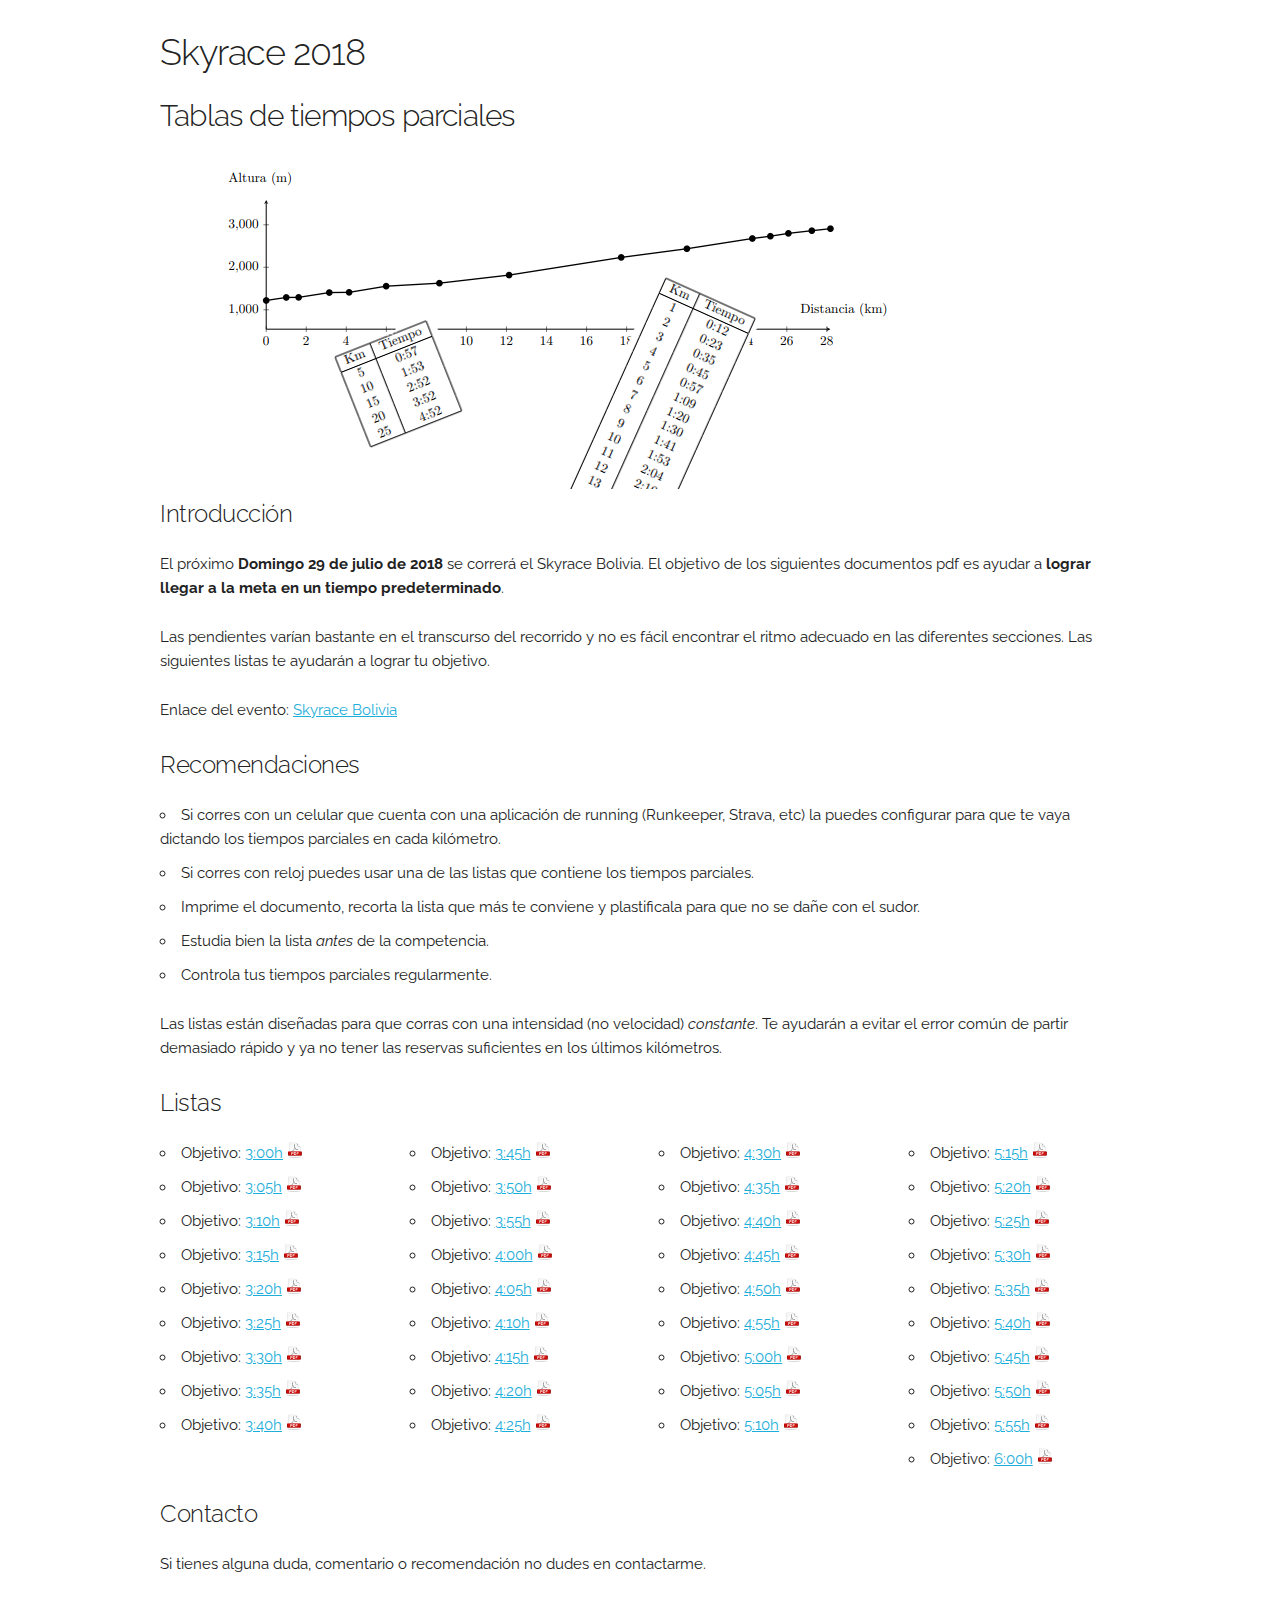
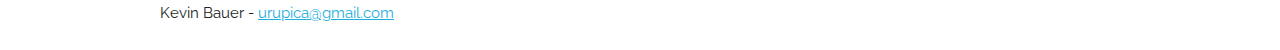
<file: pacer/index.html>
<!DOCTYPE html>
<html lang="en">
<head>

  <!-- Basic Page Needs
  –––––––––––––––––––––––––––––––––––––––––––––––––– -->
  <meta charset="utf-8">
  <title>Tiempos parciales - Skyrace 2018</title>
  <meta name="description" content="">
  <meta name="author" content="Kevin Bauer" >

  <!-- Mobile Specific Metas
  –––––––––––––––––––––––––––––––––––––––––––––––––– -->
  <meta name="viewport" content="width=device-width, initial-scale=1">

  <!-- FONT
  –––––––––––––––––––––––––––––––––––––––––––––––––– -->
  <link href="//fonts.googleapis.com/css?family=Raleway:400,300,600" rel="stylesheet" type="text/css">

  <!-- CSS
  –––––––––––––––––––––––––––––––––––––––––––––––––– -->
  <link rel="stylesheet" href="css/normalize.css">
  <link rel="stylesheet" href="css/skeleton.css">

  <!-- Favicon
  –––––––––––––––––––––––––––––––––––––––––––––––––– -->
  <link rel="icon" type="image/png" href="images/favicon.png">

  <!-- Facebook preview imagee
  –––––––––––––––––––––––––––––––––––––––––––––––––– -->
  <meta property="og:image" content="images/banner.png"/>

</head>
<body>

  <!-- Primary Page Layout
  –––––––––––––––––––––––––––––––––––––––––––––––––– -->
  <div class="container">
    <div class="row">
      <div class="twelve column" style="margin-top: 3%">
        <h3>Skyrace 2018</h3>
        <h4>Tablas de tiempos parciales</h4>
        <img class="u-max-full-width" src="images/banner.png" alt="Banner"/>
        <h5>Introducción</h5>
        <p>El próximo <b>Domingo 29 de julio de 2018</b> se correrá el Skyrace Bolivia. El objetivo de los siguientes documentos pdf es ayudar a <b>lograr llegar a la meta en un tiempo predeterminado</b>.</p>
        <p>Las pendientes varían bastante en el transcurso del recorrido y no es fácil encontrar el ritmo adecuado en las diferentes secciones. Las siguientes listas te ayudarán a lograr tu objetivo.</p>
        <p>Enlace del evento: <a href="http://www.i3impactosocial.com/our-solutions/deporte-x-bolivia">Skyrace Bolivia</a></p>
        <h5>Recomendaciones</h5>
        <ul>
          <li>Si corres con un celular que cuenta con una aplicación de running (Runkeeper, Strava, etc) la puedes configurar para que te vaya dictando los tiempos parciales en cada kilómetro.</li>
          <li>Si corres con reloj puedes usar una de las listas que contiene los tiempos parciales.</li>
          <li>Imprime el documento, recorta la lista que más te conviene y plastificala para que no se dañe con el sudor.</li>
          <li>Estudia bien la lista <i>antes</i> de la competencia.</li>
          <li>Controla tus tiempos parciales regularmente.</li>
        </ul>
        <p>Las listas están diseñadas para que corras con una intensidad (no velocidad) <i>constante</i>. Te ayudarán a evitar el error común de partir demasiado rápido y ya no tener las reservas suficientes en los últimos kilómetros.</p>
        <h5>Listas</h5>
      </div>
    </div>
    <div class="row">
      <div class="three columns">
        <ul>
          <li>Objetivo: <a href="https://github.com/urupica/pacer/blob/master/skyrace_2018/skyrace_2018_3_00.pdf?raw=true" download>3:00h</a> <img src="images/pdf_icon.png"/></li>
          <li>Objetivo: <a href="https://github.com/urupica/pacer/blob/master/skyrace_2018/skyrace_2018_3_05.pdf?raw=true" download>3:05h</a> <img src="images/pdf_icon.png"/></li>
          <li>Objetivo: <a href="https://github.com/urupica/pacer/blob/master/skyrace_2018/skyrace_2018_3_10.pdf?raw=true" download>3:10h</a> <img src="images/pdf_icon.png"/></li>
          <li>Objetivo: <a href="https://github.com/urupica/pacer/blob/master/skyrace_2018/skyrace_2018_3_15.pdf?raw=true" download>3:15h</a> <img src="images/pdf_icon.png"/></li>
          <li>Objetivo: <a href="https://github.com/urupica/pacer/blob/master/skyrace_2018/skyrace_2018_3_20.pdf?raw=true" download>3:20h</a> <img src="images/pdf_icon.png"/></li>
          <li>Objetivo: <a href="https://github.com/urupica/pacer/blob/master/skyrace_2018/skyrace_2018_3_25.pdf?raw=true" download>3:25h</a> <img src="images/pdf_icon.png"/></li>
          <li>Objetivo: <a href="https://github.com/urupica/pacer/blob/master/skyrace_2018/skyrace_2018_3_30.pdf?raw=true" download>3:30h</a> <img src="images/pdf_icon.png"/></li>
          <li>Objetivo: <a href="https://github.com/urupica/pacer/blob/master/skyrace_2018/skyrace_2018_3_35.pdf?raw=true" download>3:35h</a> <img src="images/pdf_icon.png"/></li>
          <li>Objetivo: <a href="https://github.com/urupica/pacer/blob/master/skyrace_2018/skyrace_2018_3_40.pdf?raw=true" download>3:40h</a> <img src="images/pdf_icon.png"/></li>
        </ul>
      </div>
      <div class="three columns">
        <ul>
          <li>Objetivo: <a href="https://github.com/urupica/pacer/blob/master/skyrace_2018/skyrace_2018_3_45.pdf?raw=true" download>3:45h</a> <img src="images/pdf_icon.png"/></li>
          <li>Objetivo: <a href="https://github.com/urupica/pacer/blob/master/skyrace_2018/skyrace_2018_3_50.pdf?raw=true" download>3:50h</a> <img src="images/pdf_icon.png"/></li>
          <li>Objetivo: <a href="https://github.com/urupica/pacer/blob/master/skyrace_2018/skyrace_2018_3_55.pdf?raw=true" download>3:55h</a> <img src="images/pdf_icon.png"/></li>
          <li>Objetivo: <a href="https://github.com/urupica/pacer/blob/master/skyrace_2018/skyrace_2018_4_00.pdf?raw=true" download>4:00h</a> <img src="images/pdf_icon.png"/></li>
          <li>Objetivo: <a href="https://github.com/urupica/pacer/blob/master/skyrace_2018/skyrace_2018_4_05.pdf?raw=true" download>4:05h</a> <img src="images/pdf_icon.png"/></li>
          <li>Objetivo: <a href="https://github.com/urupica/pacer/blob/master/skyrace_2018/skyrace_2018_4_10.pdf?raw=true" download>4:10h</a> <img src="images/pdf_icon.png"/></li>
          <li>Objetivo: <a href="https://github.com/urupica/pacer/blob/master/skyrace_2018/skyrace_2018_4_15.pdf?raw=true" download>4:15h</a> <img src="images/pdf_icon.png"/></li>
          <li>Objetivo: <a href="https://github.com/urupica/pacer/blob/master/skyrace_2018/skyrace_2018_4_20.pdf?raw=true" download>4:20h</a> <img src="images/pdf_icon.png"/></li>
          <li>Objetivo: <a href="https://github.com/urupica/pacer/blob/master/skyrace_2018/skyrace_2018_4_25.pdf?raw=true" download>4:25h</a> <img src="images/pdf_icon.png"/></li>
        </ul>
      </div>
      <div class="three columns">
        <ul>
          <li>Objetivo: <a href="https://github.com/urupica/pacer/blob/master/skyrace_2018/skyrace_2018_4_30.pdf?raw=true" download>4:30h</a> <img src="images/pdf_icon.png"/></li>
          <li>Objetivo: <a href="https://github.com/urupica/pacer/blob/master/skyrace_2018/skyrace_2018_4_35.pdf?raw=true" download>4:35h</a> <img src="images/pdf_icon.png"/></li>
          <li>Objetivo: <a href="https://github.com/urupica/pacer/blob/master/skyrace_2018/skyrace_2018_4_40.pdf?raw=true" download>4:40h</a> <img src="images/pdf_icon.png"/></li>
          <li>Objetivo: <a href="https://github.com/urupica/pacer/blob/master/skyrace_2018/skyrace_2018_4_45.pdf?raw=true" download>4:45h</a> <img src="images/pdf_icon.png"/></li>
          <li>Objetivo: <a href="https://github.com/urupica/pacer/blob/master/skyrace_2018/skyrace_2018_4_50.pdf?raw=true" download>4:50h</a> <img src="images/pdf_icon.png"/></li>
          <li>Objetivo: <a href="https://github.com/urupica/pacer/blob/master/skyrace_2018/skyrace_2018_4_55.pdf?raw=true" download>4:55h</a> <img src="images/pdf_icon.png"/></li>
          <li>Objetivo: <a href="https://github.com/urupica/pacer/blob/master/skyrace_2018/skyrace_2018_5_00.pdf?raw=true" download>5:00h</a> <img src="images/pdf_icon.png"/></li>
          <li>Objetivo: <a href="https://github.com/urupica/pacer/blob/master/skyrace_2018/skyrace_2018_5_05.pdf?raw=true" download>5:05h</a> <img src="images/pdf_icon.png"/></li>
          <li>Objetivo: <a href="https://github.com/urupica/pacer/blob/master/skyrace_2018/skyrace_2018_5_10.pdf?raw=true" download>5:10h</a> <img src="images/pdf_icon.png"/></li>
        </ul>
      </div>
      <div class="three columns">
        <ul>
          <li>Objetivo: <a href="https://github.com/urupica/pacer/blob/master/skyrace_2018/skyrace_2018_5_15.pdf?raw=true" download>5:15h</a> <img src="images/pdf_icon.png"/></li>
          <li>Objetivo: <a href="https://github.com/urupica/pacer/blob/master/skyrace_2018/skyrace_2018_5_20.pdf?raw=true" download>5:20h</a> <img src="images/pdf_icon.png"/></li>
          <li>Objetivo: <a href="https://github.com/urupica/pacer/blob/master/skyrace_2018/skyrace_2018_5_25.pdf?raw=true" download>5:25h</a> <img src="images/pdf_icon.png"/></li>
          <li>Objetivo: <a href="https://github.com/urupica/pacer/blob/master/skyrace_2018/skyrace_2018_5_30.pdf?raw=true" download>5:30h</a> <img src="images/pdf_icon.png"/></li>
          <li>Objetivo: <a href="https://github.com/urupica/pacer/blob/master/skyrace_2018/skyrace_2018_5_35.pdf?raw=true" download>5:35h</a> <img src="images/pdf_icon.png"/></li>
          <li>Objetivo: <a href="https://github.com/urupica/pacer/blob/master/skyrace_2018/skyrace_2018_5_40.pdf?raw=true" download>5:40h</a> <img src="images/pdf_icon.png"/></li>
          <li>Objetivo: <a href="https://github.com/urupica/pacer/blob/master/skyrace_2018/skyrace_2018_5_45.pdf?raw=true" download>5:45h</a> <img src="images/pdf_icon.png"/></li>
          <li>Objetivo: <a href="https://github.com/urupica/pacer/blob/master/skyrace_2018/skyrace_2018_5_50.pdf?raw=true" download>5:50h</a> <img src="images/pdf_icon.png"/></li>
          <li>Objetivo: <a href="https://github.com/urupica/pacer/blob/master/skyrace_2018/skyrace_2018_5_55.pdf?raw=true" download>5:55h</a> <img src="images/pdf_icon.png"/></li>
          <li>Objetivo: <a href="https://github.com/urupica/pacer/blob/master/skyrace_2018/skyrace_2018_6_00.pdf?raw=true" download>6:00h</a> <img src="images/pdf_icon.png"/></li>
        </ul>
      </div>
    </div>
    <div class="row">
      <div class="twelve column">
      <h5>Contacto</h5>
      <!-- obfuscated with http://wbwip.com/wbw/emailencoder.html  -  mailto:foo@bar.com -->
      <p>Si tienes alguna duda, comentario o recomendación no dudes en contactarme.</p>
      <p>Kevin Bauer - <a href="mailto:&#117;&#114;&#117;&#112;&#105;&#099;&#097;&#064;&#103;&#109;&#097;&#105;&#108;&#046;&#099;&#111;&#109;">&#117;&#114;&#117;&#112;&#105;&#099;&#097;&#064;&#103;&#109;&#097;&#105;&#108;&#046;&#099;&#111;&#109;</a></p>
      </div>
    </div>
  </div>

<!-- End Document
  –––––––––––––––––––––––––––––––––––––––––––––––––– -->
</body>
</html>
</file>
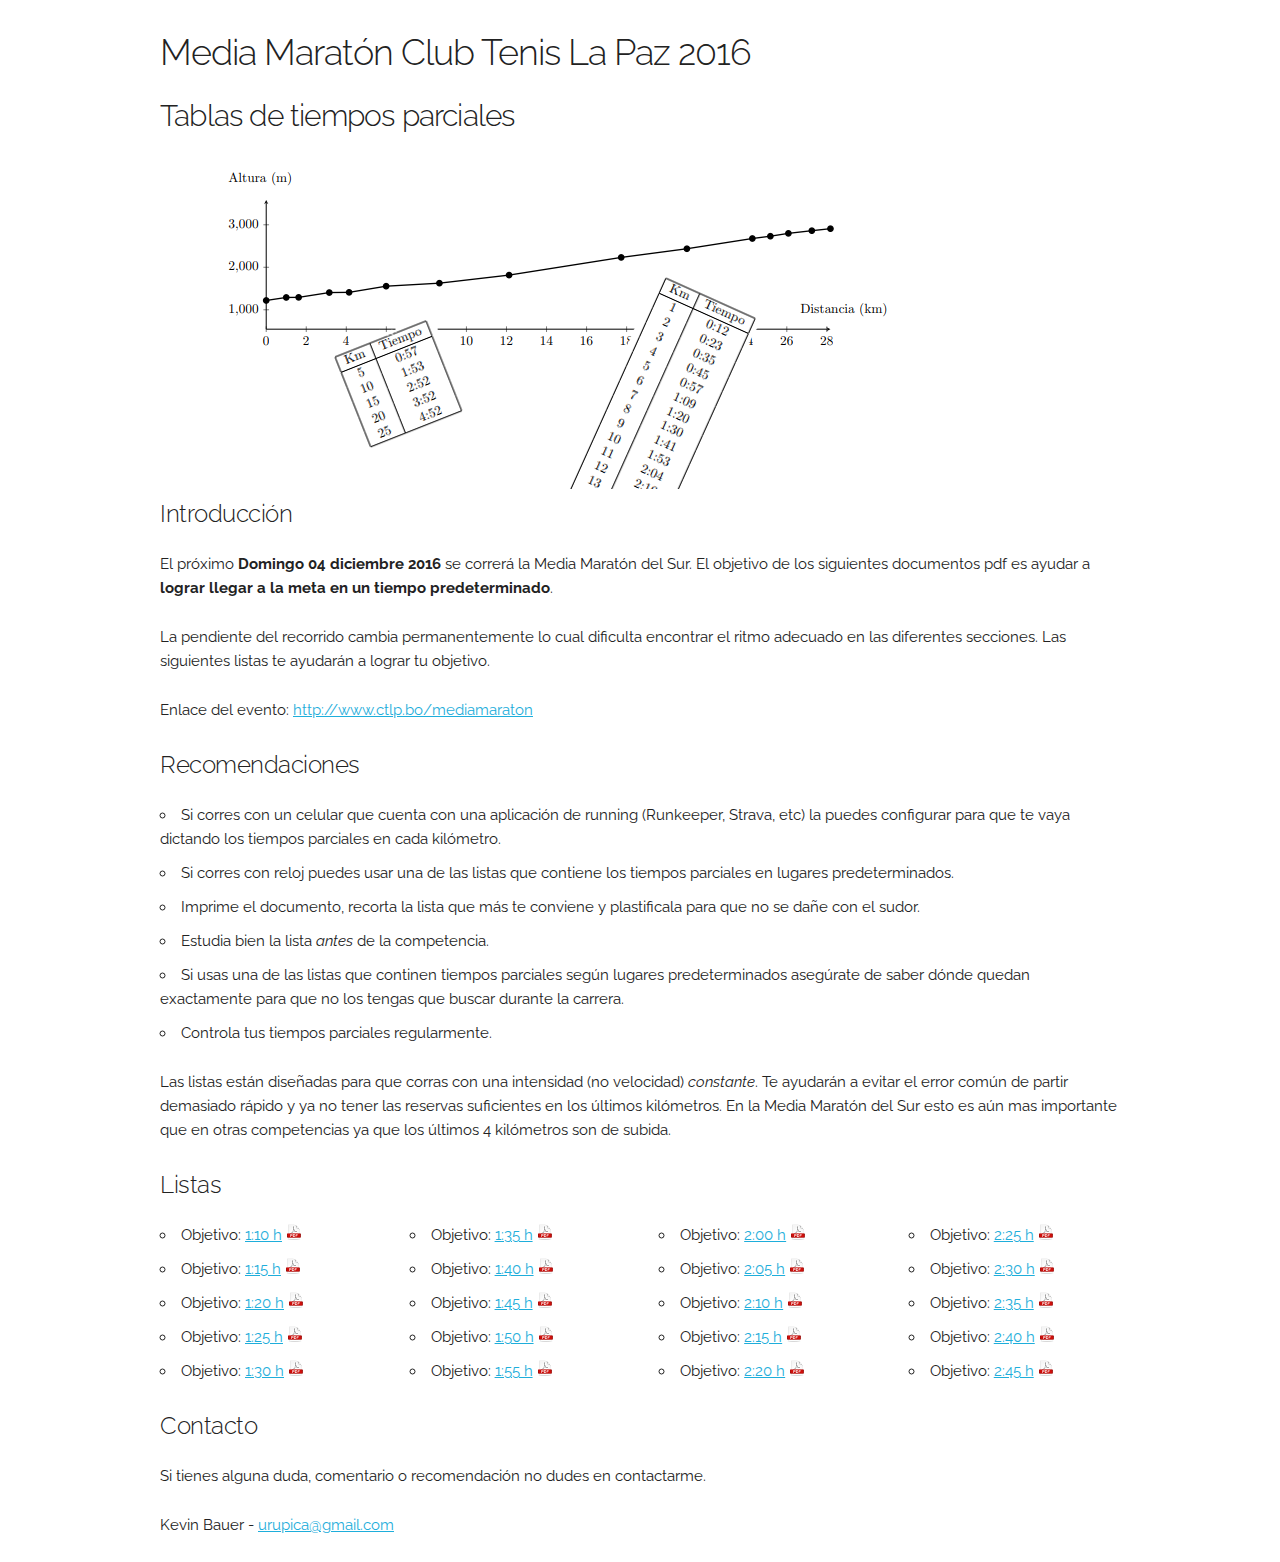
<file: pacer/index_old.html>
<!DOCTYPE html>
<html lang="en">
<head>

  <!-- Basic Page Needs
  –––––––––––––––––––––––––––––––––––––––––––––––––– -->
  <meta charset="utf-8">
  <title>Tiempos parciales - Media Maratón Club Tenis La Paz 2016</title>
  <meta name="description" content="">
  <meta name="author" content="Kevin Bauer" >

  <!-- Mobile Specific Metas
  –––––––––––––––––––––––––––––––––––––––––––––––––– -->
  <meta name="viewport" content="width=device-width, initial-scale=1">

  <!-- FONT
  –––––––––––––––––––––––––––––––––––––––––––––––––– -->
  <link href="//fonts.googleapis.com/css?family=Raleway:400,300,600" rel="stylesheet" type="text/css">

  <!-- CSS
  –––––––––––––––––––––––––––––––––––––––––––––––––– -->
  <link rel="stylesheet" href="css/normalize.css">
  <link rel="stylesheet" href="css/skeleton.css">

  <!-- Favicon
  –––––––––––––––––––––––––––––––––––––––––––––––––– -->
  <link rel="icon" type="image/png" href="images/favicon.png">

  <!-- Facebook preview imagee
  –––––––––––––––––––––––––––––––––––––––––––––––––– -->
  <meta property="og:image" content="images/banner.png"/>

</head>
<body>

  <!-- Primary Page Layout
  –––––––––––––––––––––––––––––––––––––––––––––––––– -->
  <div class="container">
    <div class="row">
      <div class="twelve column" style="margin-top: 3%">
        <h3>Media Maratón Club Tenis La Paz 2016</h3>
        <h4>Tablas de tiempos parciales</h4>
        <img class="u-max-full-width" src="images/banner.png" alt="Banner"/>
        <h5>Introducción</h5>
        <p>El próximo <b>Domingo 04 diciembre 2016</b> se correrá la Media Maratón del Sur. El objetivo de los siguientes documentos pdf es ayudar a <b>lograr llegar a la meta en un tiempo predeterminado</b>.</p>
        <p>La pendiente del recorrido cambia permanentemente lo cual dificulta encontrar el ritmo adecuado en las diferentes secciones. Las siguientes listas te ayudarán a lograr tu objetivo.</p>
        <p>Enlace del evento: <a href="http://www.ctlp.bo/mediamaraton">http://www.ctlp.bo/mediamaraton</a></p>
        <h5>Recomendaciones</h5>
        <ul>
          <li>Si corres con un celular que cuenta con una aplicación de running (Runkeeper, Strava, etc) la puedes configurar para que te vaya dictando los tiempos parciales en cada kilómetro.</li>
          <li>Si corres con reloj puedes usar una de las listas que contiene los tiempos parciales en lugares predeterminados.</li>
          <li>Imprime el documento, recorta la lista que más te conviene y plastificala para que no se dañe con el sudor.</li>
          <li>Estudia bien la lista <i>antes</i> de la competencia.</li>
          <li>Si usas una de las listas que continen tiempos parciales según lugares predeterminados asegúrate de saber dónde quedan exactamente para que no los tengas que buscar durante la carrera.</li>
          <li>Controla tus tiempos parciales regularmente.</li>
        </ul>
        <p>Las listas están diseñadas para que corras con una intensidad (no velocidad) <i>constante</i>. Te ayudarán a evitar el error común de partir demasiado rápido y ya no tener las reservas suficientes en los últimos kilómetros. En la Media Maratón del Sur esto es aún mas importante que en otras competencias ya que los últimos 4 kilómetros son de subida.</p> 
        <h5>Listas</h5>
      </div>
    </div>
    <div class="row">
      <div class="three columns">
        <ul>
          <li>Objetivo: <a href="https://github.com/urupica/pacer/blob/master/ctlp_2016/ctlp_2016_1_10.pdf?raw=true" download>1:10 h</a> <img src="images/pdf_icon.png"/></li>
          <li>Objetivo: <a href="https://github.com/urupica/pacer/blob/master/ctlp_2016/ctlp_2016_1_15.pdf?raw=true" download>1:15 h</a> <img src="images/pdf_icon.png"/></li>
          <li>Objetivo: <a href="https://github.com/urupica/pacer/blob/master/ctlp_2016/ctlp_2016_1_20.pdf?raw=true" download>1:20 h</a> <img src="images/pdf_icon.png"/></li>
          <li>Objetivo: <a href="https://github.com/urupica/pacer/blob/master/ctlp_2016/ctlp_2016_1_25.pdf?raw=true" download>1:25 h</a> <img src="images/pdf_icon.png"/></li>
          <li>Objetivo: <a href="https://github.com/urupica/pacer/blob/master/ctlp_2016/ctlp_2016_1_30.pdf?raw=true" download>1:30 h</a> <img src="images/pdf_icon.png"/></li>
        </ul>
      </div>
      <div class="three columns">
        <ul>
          <li>Objetivo: <a href="https://github.com/urupica/pacer/blob/master/ctlp_2016/ctlp_2016_1_35.pdf?raw=true" download>1:35 h</a> <img src="images/pdf_icon.png"/></li>
          <li>Objetivo: <a href="https://github.com/urupica/pacer/blob/master/ctlp_2016/ctlp_2016_1_40.pdf?raw=true" download>1:40 h</a> <img src="images/pdf_icon.png"/></li>
          <li>Objetivo: <a href="https://github.com/urupica/pacer/blob/master/ctlp_2016/ctlp_2016_1_45.pdf?raw=true" download>1:45 h</a> <img src="images/pdf_icon.png"/></li>
          <li>Objetivo: <a href="https://github.com/urupica/pacer/blob/master/ctlp_2016/ctlp_2016_1_50.pdf?raw=true" download>1:50 h</a> <img src="images/pdf_icon.png"/></li>
          <li>Objetivo: <a href="https://github.com/urupica/pacer/blob/master/ctlp_2016/ctlp_2016_1_55.pdf?raw=true" download>1:55 h</a> <img src="images/pdf_icon.png"/></li>
        </ul>
      </div>
      <div class="three columns">
        <ul>
          <li>Objetivo: <a href="https://github.com/urupica/pacer/blob/master/ctlp_2016/ctlp_2016_2_00.pdf?raw=true" download>2:00 h</a> <img src="images/pdf_icon.png"/></li>
          <li>Objetivo: <a href="https://github.com/urupica/pacer/blob/master/ctlp_2016/ctlp_2016_2_05.pdf?raw=true" download>2:05 h</a> <img src="images/pdf_icon.png"/></li>
          <li>Objetivo: <a href="https://github.com/urupica/pacer/blob/master/ctlp_2016/ctlp_2016_2_10.pdf?raw=true" download>2:10 h</a> <img src="images/pdf_icon.png"/></li>
          <li>Objetivo: <a href="https://github.com/urupica/pacer/blob/master/ctlp_2016/ctlp_2016_2_15.pdf?raw=true" download>2:15 h</a> <img src="images/pdf_icon.png"/></li>
          <li>Objetivo: <a href="https://github.com/urupica/pacer/blob/master/ctlp_2016/ctlp_2016_2_20.pdf?raw=true" download>2:20 h</a> <img src="images/pdf_icon.png"/></li>
        </ul>
      </div>
      <div class="three columns">
        <ul>
          <li>Objetivo: <a href="https://github.com/urupica/pacer/blob/master/ctlp_2016/ctlp_2016_2_25.pdf?raw=true" download>2:25 h</a> <img src="images/pdf_icon.png"/></li>
          <li>Objetivo: <a href="https://github.com/urupica/pacer/blob/master/ctlp_2016/ctlp_2016_2_30.pdf?raw=true" download>2:30 h</a> <img src="images/pdf_icon.png"/></li>
          <li>Objetivo: <a href="https://github.com/urupica/pacer/blob/master/ctlp_2016/ctlp_2016_2_35.pdf?raw=true" download>2:35 h</a> <img src="images/pdf_icon.png"/></li>
          <li>Objetivo: <a href="https://github.com/urupica/pacer/blob/master/ctlp_2016/ctlp_2016_2_40.pdf?raw=true" download>2:40 h</a> <img src="images/pdf_icon.png"/></li>
          <li>Objetivo: <a href="https://github.com/urupica/pacer/blob/master/ctlp_2016/ctlp_2016_2_45.pdf?raw=true" download>2:45 h</a> <img src="images/pdf_icon.png"/></li>
        </ul>
      </div>
    </div>
    <div class="row">
      <div class="twelve column">
      <h5>Contacto</h5>
      <!-- obfuscated with http://wbwip.com/wbw/emailencoder.html  -  mailto:foo@bar.com -->
      <p>Si tienes alguna duda, comentario o recomendación no dudes en contactarme.</p>
      <p>Kevin Bauer - <a href="mailto:&#117;&#114;&#117;&#112;&#105;&#099;&#097;&#064;&#103;&#109;&#097;&#105;&#108;&#046;&#099;&#111;&#109;">&#117;&#114;&#117;&#112;&#105;&#099;&#097;&#064;&#103;&#109;&#097;&#105;&#108;&#046;&#099;&#111;&#109;</a></p>
      </div>
    </div>
  </div>

<!-- End Document
  –––––––––––––––––––––––––––––––––––––––––––––––––– -->
</body>
</html>
</file>
<file: pacer/css/skeleton.css>
/*
* Skeleton V2.0.4
* Copyright 2014, Dave Gamache
* www.getskeleton.com
* Free to use under the MIT license.
* http://www.opensource.org/licenses/mit-license.php
* 12/29/2014
*/


/* Table of contents
––––––––––––––––––––––––––––––––––––––––––––––––––
- Grid
- Base Styles
- Typography
- Links
- Buttons
- Forms
- Lists
- Code
- Tables
- Spacing
- Utilities
- Clearing
- Media Queries
*/


/* Grid
–––––––––––––––––––––––––––––––––––––––––––––––––– */
.container {
  position: relative;
  width: 100%;
  max-width: 960px;
  margin: 0 auto;
  padding: 0 20px;
  box-sizing: border-box; }
.column,
.columns {
  width: 100%;
  float: left;
  box-sizing: border-box; }

/* For devices larger than 400px */
@media (min-width: 400px) {
  .container {
    width: 85%;
    padding: 0; }
}

/* For devices larger than 550px */
@media (min-width: 550px) {
  .container {
    width: 80%; }
  .column,
  .columns {
    margin-left: 4%; }
  .column:first-child,
  .columns:first-child {
    margin-left: 0; }

  .one.column,
  .one.columns                    { width: 4.66666666667%; }
  .two.columns                    { width: 13.3333333333%; }
  .three.columns                  { width: 22%;            }
  .four.columns                   { width: 30.6666666667%; }
  .five.columns                   { width: 39.3333333333%; }
  .six.columns                    { width: 48%;            }
  .seven.columns                  { width: 56.6666666667%; }
  .eight.columns                  { width: 65.3333333333%; }
  .nine.columns                   { width: 74.0%;          }
  .ten.columns                    { width: 82.6666666667%; }
  .eleven.columns                 { width: 91.3333333333%; }
  .twelve.columns                 { width: 100%; margin-left: 0; }

  .one-third.column               { width: 30.6666666667%; }
  .two-thirds.column              { width: 65.3333333333%; }

  .one-half.column                { width: 48%; }

  /* Offsets */
  .offset-by-one.column,
  .offset-by-one.columns          { margin-left: 8.66666666667%; }
  .offset-by-two.column,
  .offset-by-two.columns          { margin-left: 17.3333333333%; }
  .offset-by-three.column,
  .offset-by-three.columns        { margin-left: 26%;            }
  .offset-by-four.column,
  .offset-by-four.columns         { margin-left: 34.6666666667%; }
  .offset-by-five.column,
  .offset-by-five.columns         { margin-left: 43.3333333333%; }
  .offset-by-six.column,
  .offset-by-six.columns          { margin-left: 52%;            }
  .offset-by-seven.column,
  .offset-by-seven.columns        { margin-left: 60.6666666667%; }
  .offset-by-eight.column,
  .offset-by-eight.columns        { margin-left: 69.3333333333%; }
  .offset-by-nine.column,
  .offset-by-nine.columns         { margin-left: 78.0%;          }
  .offset-by-ten.column,
  .offset-by-ten.columns          { margin-left: 86.6666666667%; }
  .offset-by-eleven.column,
  .offset-by-eleven.columns       { margin-left: 95.3333333333%; }

  .offset-by-one-third.column,
  .offset-by-one-third.columns    { margin-left: 34.6666666667%; }
  .offset-by-two-thirds.column,
  .offset-by-two-thirds.columns   { margin-left: 69.3333333333%; }

  .offset-by-one-half.column,
  .offset-by-one-half.columns     { margin-left: 52%; }

}


/* Base Styles
–––––––––––––––––––––––––––––––––––––––––––––––––– */
/* NOTE
html is set to 62.5% so that all the REM measurements throughout Skeleton
are based on 10px sizing. So basically 1.5rem = 15px :) */
html {
  font-size: 62.5%; }
body {
  font-size: 1.5em; /* currently ems cause chrome bug misinterpreting rems on body element */
  line-height: 1.6;
  font-weight: 400;
  font-family: "Raleway", "HelveticaNeue", "Helvetica Neue", Helvetica, Arial, sans-serif;
  color: #222; }


/* Typography
–––––––––––––––––––––––––––––––––––––––––––––––––– */
h1, h2, h3, h4, h5, h6 {
  margin-top: 0;
  margin-bottom: 2rem;
  font-weight: 300; }
h1 { font-size: 4.0rem; line-height: 1.2;  letter-spacing: -.1rem;}
h2 { font-size: 3.6rem; line-height: 1.25; letter-spacing: -.1rem; }
h3 { font-size: 3.0rem; line-height: 1.3;  letter-spacing: -.1rem; }
h4 { font-size: 2.4rem; line-height: 1.35; letter-spacing: -.08rem; }
h5 { font-size: 1.8rem; line-height: 1.5;  letter-spacing: -.05rem; }
h6 { font-size: 1.5rem; line-height: 1.6;  letter-spacing: 0; }

/* Larger than phablet */
@media (min-width: 550px) {
  h1 { font-size: 5.0rem; }
  h2 { font-size: 4.2rem; }
  h3 { font-size: 3.6rem; }
  h4 { font-size: 3.0rem; }
  h5 { font-size: 2.4rem; }
  h6 { font-size: 1.5rem; }
}

p {
  margin-top: 0; }


/* Links
–––––––––––––––––––––––––––––––––––––––––––––––––– */
a {
  color: #1EAEDB; }
a:hover {
  color: #0FA0CE; }


/* Buttons
–––––––––––––––––––––––––––––––––––––––––––––––––– */
.button,
button,
input[type="submit"],
input[type="reset"],
input[type="button"] {
  display: inline-block;
  height: 38px;
  padding: 0 30px;
  color: #555;
  text-align: center;
  font-size: 11px;
  font-weight: 600;
  line-height: 38px;
  letter-spacing: .1rem;
  text-transform: uppercase;
  text-decoration: none;
  white-space: nowrap;
  background-color: transparent;
  border-radius: 4px;
  border: 1px solid #bbb;
  cursor: pointer;
  box-sizing: border-box; }
.button:hover,
button:hover,
input[type="submit"]:hover,
input[type="reset"]:hover,
input[type="button"]:hover,
.button:focus,
button:focus,
input[type="submit"]:focus,
input[type="reset"]:focus,
input[type="button"]:focus {
  color: #333;
  border-color: #888;
  outline: 0; }
.button.button-primary,
button.button-primary,
input[type="submit"].button-primary,
input[type="reset"].button-primary,
input[type="button"].button-primary {
  color: #FFF;
  background-color: #33C3F0;
  border-color: #33C3F0; }
.button.button-primary:hover,
button.button-primary:hover,
input[type="submit"].button-primary:hover,
input[type="reset"].button-primary:hover,
input[type="button"].button-primary:hover,
.button.button-primary:focus,
button.button-primary:focus,
input[type="submit"].button-primary:focus,
input[type="reset"].button-primary:focus,
input[type="button"].button-primary:focus {
  color: #FFF;
  background-color: #1EAEDB;
  border-color: #1EAEDB; }


/* Forms
–––––––––––––––––––––––––––––––––––––––––––––––––– */
input[type="email"],
input[type="number"],
input[type="search"],
input[type="text"],
input[type="tel"],
input[type="url"],
input[type="password"],
textarea,
select {
  height: 38px;
  padding: 6px 10px; /* The 6px vertically centers text on FF, ignored by Webkit */
  background-color: #fff;
  border: 1px solid #D1D1D1;
  border-radius: 4px;
  box-shadow: none;
  box-sizing: border-box; }
/* Removes awkward default styles on some inputs for iOS */
input[type="email"],
input[type="number"],
input[type="search"],
input[type="text"],
input[type="tel"],
input[type="url"],
input[type="password"],
textarea {
  -webkit-appearance: none;
     -moz-appearance: none;
          appearance: none; }
textarea {
  min-height: 65px;
  padding-top: 6px;
  padding-bottom: 6px; }
input[type="email"]:focus,
input[type="number"]:focus,
input[type="search"]:focus,
input[type="text"]:focus,
input[type="tel"]:focus,
input[type="url"]:focus,
input[type="password"]:focus,
textarea:focus,
select:focus {
  border: 1px solid #33C3F0;
  outline: 0; }
label,
legend {
  display: block;
  margin-bottom: .5rem;
  font-weight: 600; }
fieldset {
  padding: 0;
  border-width: 0; }
input[type="checkbox"],
input[type="radio"] {
  display: inline; }
label > .label-body {
  display: inline-block;
  margin-left: .5rem;
  font-weight: normal; }


/* Lists
–––––––––––––––––––––––––––––––––––––––––––––––––– */
ul {
  list-style: circle inside; }
ol {
  list-style: decimal inside; }
ol, ul {
  padding-left: 0;
  margin-top: 0; }
ul ul,
ul ol,
ol ol,
ol ul {
  margin: 1.5rem 0 1.5rem 3rem;
  font-size: 90%; }
li {
  margin-bottom: 1rem; }


/* Code
–––––––––––––––––––––––––––––––––––––––––––––––––– */
code {
  padding: .2rem .5rem;
  margin: 0 .2rem;
  font-size: 90%;
  white-space: nowrap;
  background: #F1F1F1;
  border: 1px solid #E1E1E1;
  border-radius: 4px; }
pre > code {
  display: block;
  padding: 1rem 1.5rem;
  white-space: pre; }


/* Tables
–––––––––––––––––––––––––––––––––––––––––––––––––– */
th,
td {
  padding: 12px 15px;
  text-align: left;
  border-bottom: 1px solid #E1E1E1; }
th:first-child,
td:first-child {
  padding-left: 0; }
th:last-child,
td:last-child {
  padding-right: 0; }


/* Spacing
–––––––––––––––––––––––––––––––––––––––––––––––––– */
button,
.button {
  margin-bottom: 1rem; }
input,
textarea,
select,
fieldset {
  margin-bottom: 1.5rem; }
pre,
blockquote,
dl,
figure,
table,
p,
ul,
ol,
form {
  margin-bottom: 2.5rem; }


/* Utilities
–––––––––––––––––––––––––––––––––––––––––––––––––– */
.u-full-width {
  width: 100%;
  box-sizing: border-box; }
.u-max-full-width {
  max-width: 100%;
  box-sizing: border-box; }
.u-pull-right {
  float: right; }
.u-pull-left {
  float: left; }


/* Misc
–––––––––––––––––––––––––––––––––––––––––––––––––– */
hr {
  margin-top: 3rem;
  margin-bottom: 3.5rem;
  border-width: 0;
  border-top: 1px solid #E1E1E1; }


/* Clearing
–––––––––––––––––––––––––––––––––––––––––––––––––– */

/* Self Clearing Goodness */
.container:after,
.row:after,
.u-cf {
  content: "";
  display: table;
  clear: both; }


/* Media Queries
–––––––––––––––––––––––––––––––––––––––––––––––––– */
/*
Note: The best way to structure the use of media queries is to create the queries
near the relevant code. For example, if you wanted to change the styles for buttons
on small devices, paste the mobile query code up in the buttons section and style it
there.
*/


/* Larger than mobile */
@media (min-width: 400px) {}

/* Larger than phablet (also point when grid becomes active) */
@media (min-width: 550px) {}

/* Larger than tablet */
@media (min-width: 750px) {}

/* Larger than desktop */
@media (min-width: 1000px) {}

/* Larger than Desktop HD */
@media (min-width: 1200px) {}
</file>
